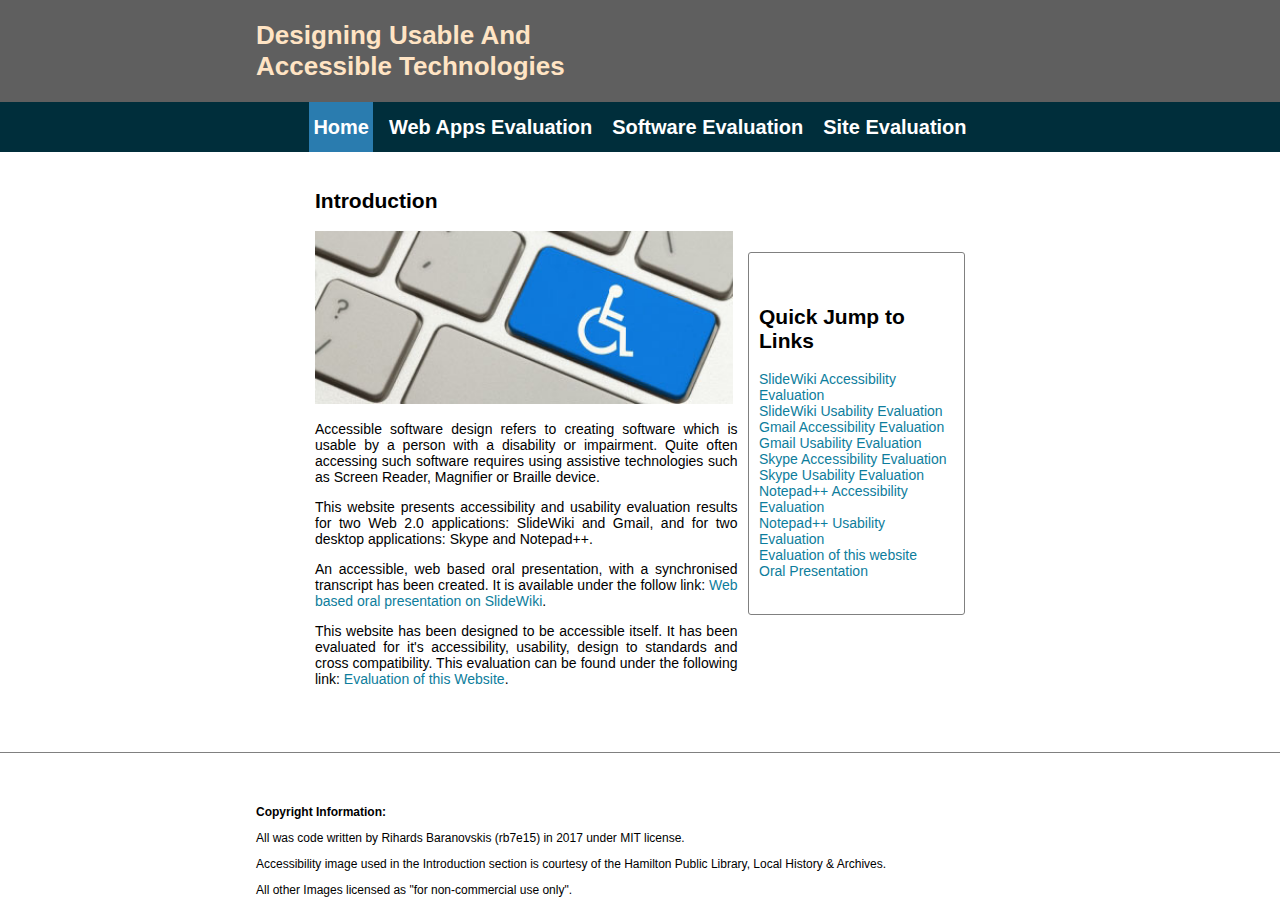
<file: index.html>
<!DOCTYPE html>
<html xmlns="http://www.w3.org/1999/xhtml" lang="en" xml:lang="en">
  <head>
    <title> Software Accessibility and Usability Evaluation</title>
    <link rel="stylesheet" href="main.css">
    <meta http-equiv="Content-Type" content="text/html;charset=utf-8">
    <meta name="viewport" content="width=device-width, initial-scale=1.0">
  </head>

  <body>
  <a id ="skip-to-conent" href="#maincontent">Skip to main content</a>
  <header>
    <h1>Designing Usable And Accessible Technologies</h1>
    <div class="burger">
      <hr>
      <hr>
      <hr>
    </div>
  </header>
  <nav class="navigation">
    <ul>
      <li><a href="index.html" class="selected">Home</a></li>
      <li><a href="web_app_eval.html">Web Apps Evaluation</a></li>
      <li><a href="soft_eval.html">Software Evaluation</a></li>
      <li><a href="site_eval.html">Site Evaluation</a></li>
    </ul>
  </nav>
  <main id="main">

    <section class="intro" aria-labelledby="introductionHeading">
      <h2 id="introductionHeading">Introduction</h2><a name="maincontent" id="maincontnet"></a>
      <img src="images/intro_accesibility.jpg" alt=""/>
      <p>Accessible software design refers to creating software which is usable by a person with a disability or impairment. Quite often accessing such software requires using assistive technologies such as Screen Reader, Magnifier or Braille device.</p>
      <p>This website presents accessibility and usability evaluation results for two Web 2.0 applications: SlideWiki and Gmail, and for two desktop applications: Skype and Notepad++.</p>
      <p>An accessible, web based oral presentation, with a synchronised transcript has been created. It is available under the follow link: <a href="http://stable.slidewiki.org/deck/9783">Web based oral presentation on SlideWiki</a>.</p>
      <p>This website has been designed to be accessible itself. It has been evaluated for it's accessibility, usability, design to standards and cross compatibility. This evaluation can be found under the following link: <a href="site_eval.html">Evaluation of this Website</a>.</p>
    </section>

    <section class="quick-links" aria-labelledby="quciklinksHeading">
      <h2 id="quciklinksHeading">Quick Jump to Links</h2>
      <ul>
        <li><a href="web_app_eval.html#slidewiki_accesibility">SlideWiki Accessibility Evaluation</a></li>
        <li><a href="web_app_eval.html#slidewiki_usability">SlideWiki Usability Evaluation</a></li>
        <li><a href="web_app_eval.html#gmail_accesibility">Gmail Accessibility Evaluation</a></li>
        <li><a href="web_app_eval.html#gmail_usability">Gmail Usability Evaluation</a></li>
        <li><a href="soft_eval.html#skype_accesibility">Skype Accessibility Evaluation</a></li>
        <li><a href="soft_eval.html#skype_ussability">Skype Usability Evaluation</a></li>
        <li><a href="soft_eval.html#notepadpp_accesibility">Notepad++ Accessibility Evaluation</a></li>
        <li><a href="soft_eval.html#notepadpp_ussability">Notepad++ Usability Evaluation</a></li>
        <li><a href="site_eval.html">Evaluation of this website</a></li>
        <li><a href="http://stable.slidewiki.org/deck/9783">Oral Presentation</a></li>
      </ul>
    </section>

  </main>
  <footer>
    <p>Copyright Information:</p>
    <p>All was code written by Rihards Baranovskis (rb7e15) in 2017 under MIT license.</p>
    <p>Accessibility image used in the Introduction section is courtesy of the Hamilton Public Library, Local History & Archives.</p>
    <p>All other Images licensed as "for non-commercial use only".</p>
  </footer>
  <script src="main.js"></script>
  </body>
</html>
</file>
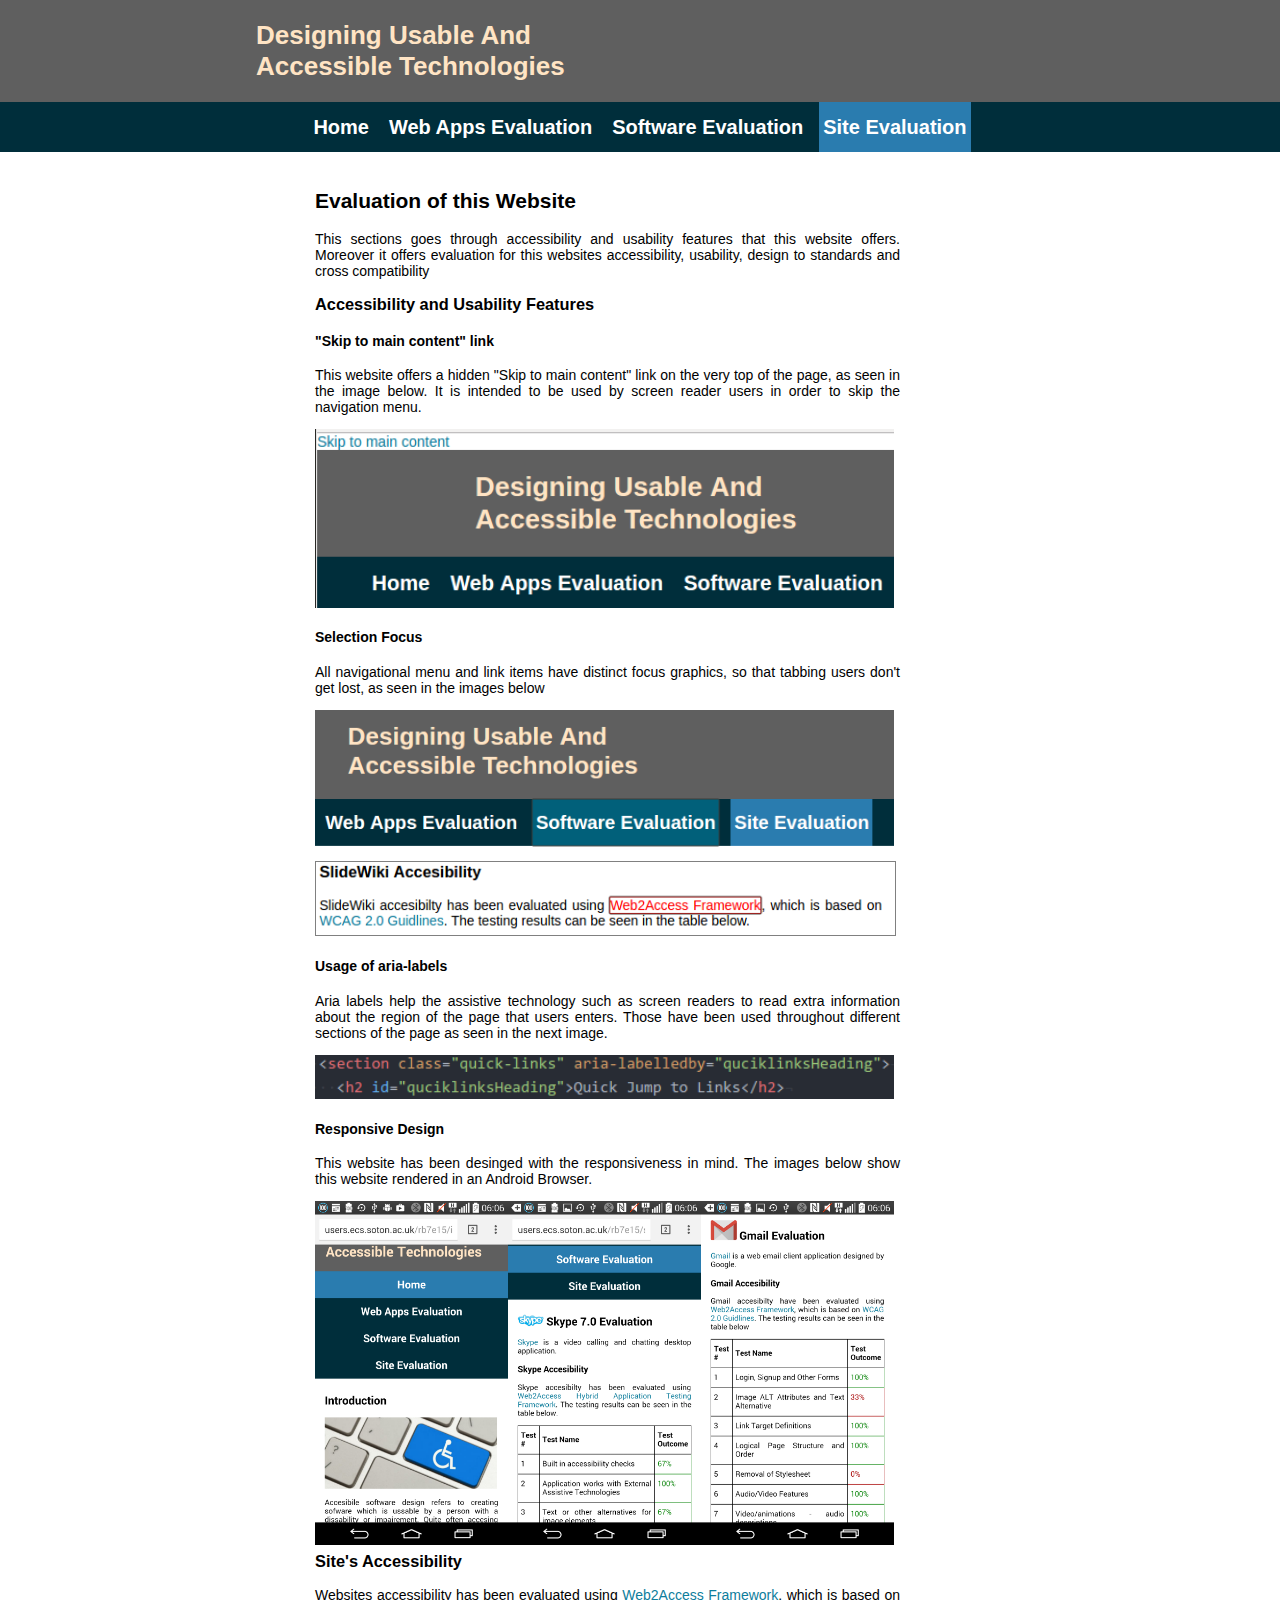
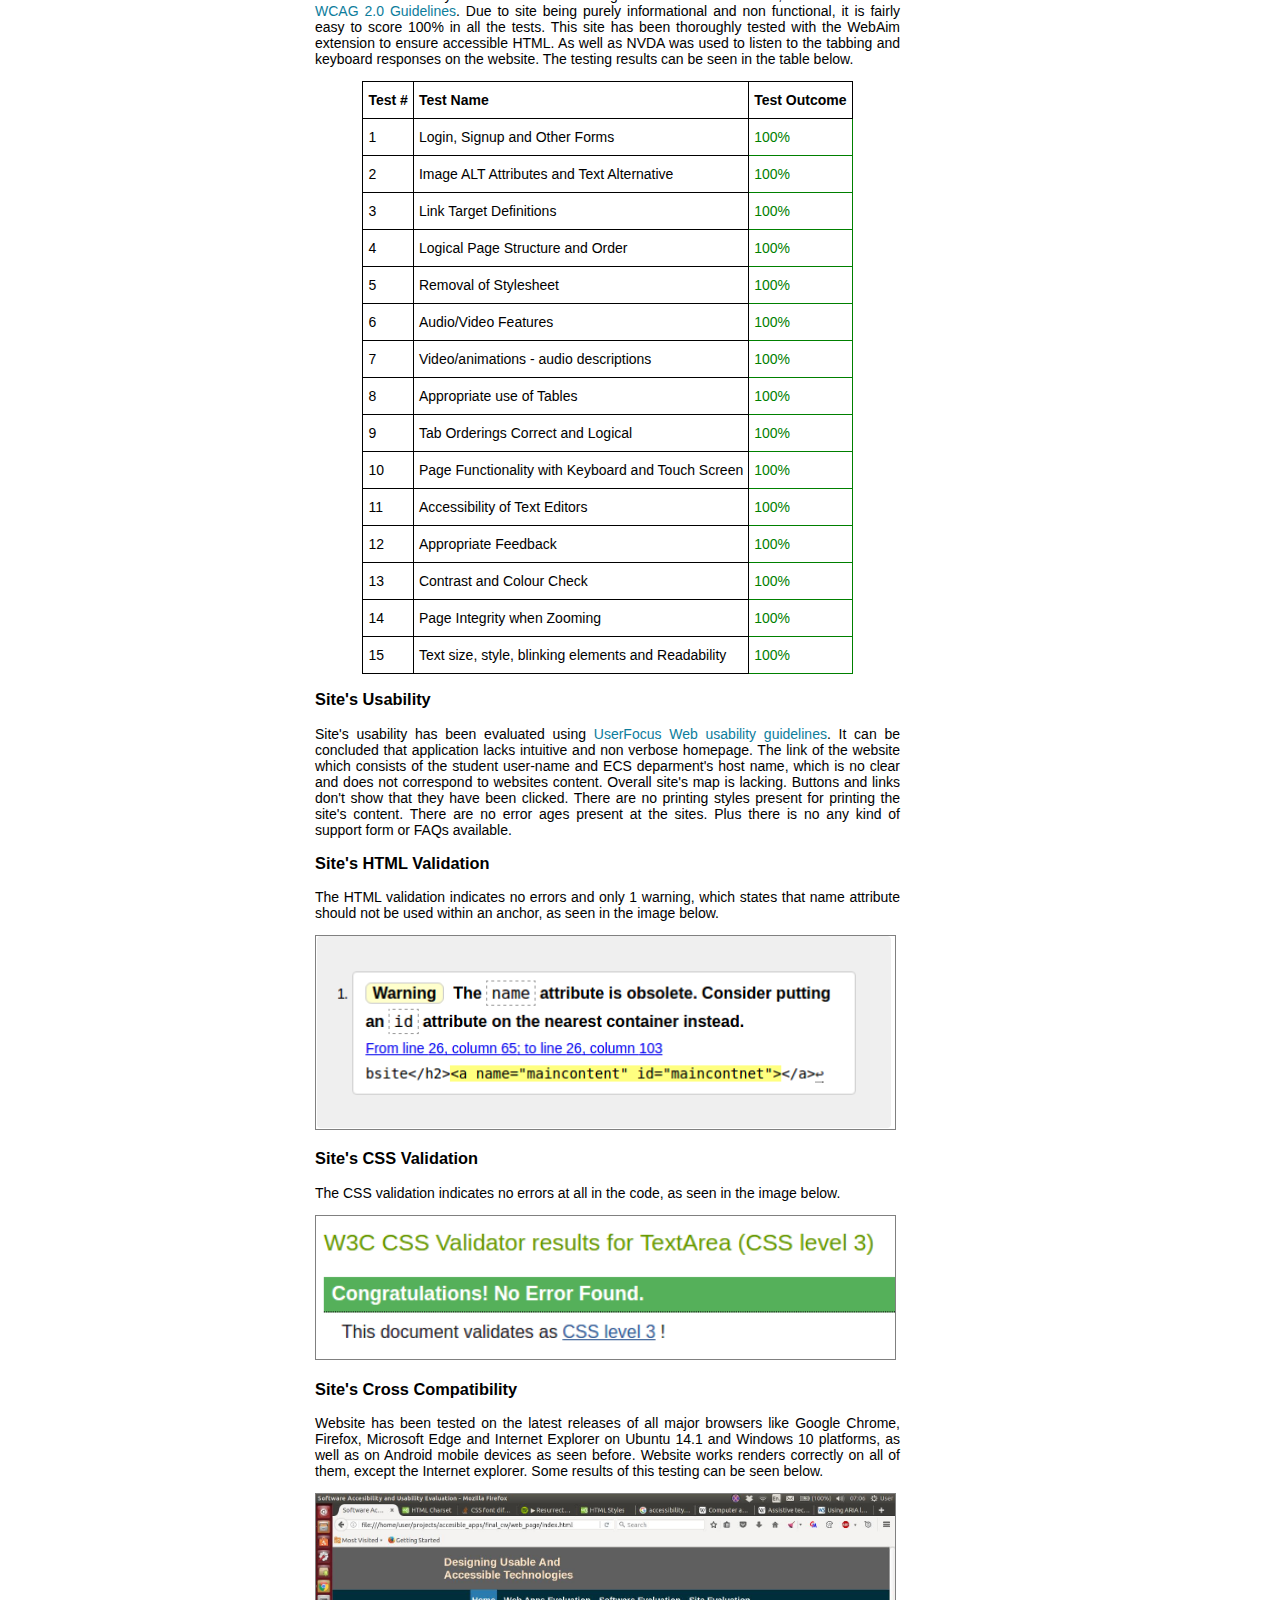
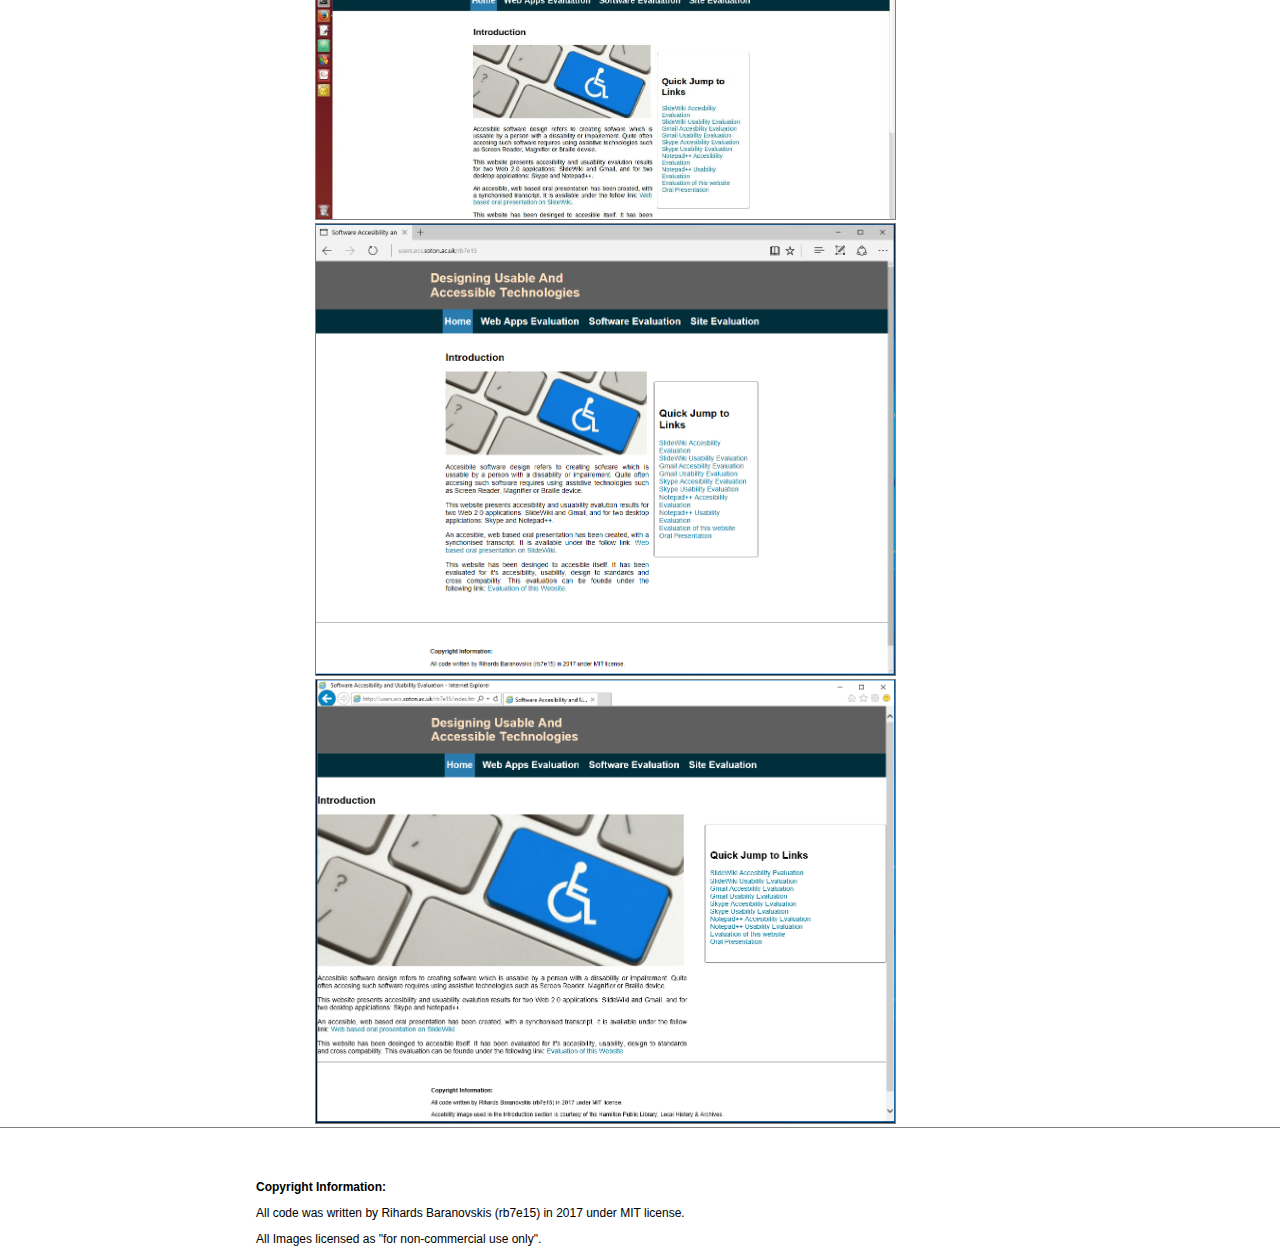
<file: site_eval.html>
<!DOCTYPE html>
<html xmlns="http://www.w3.org/1999/xhtml" lang="en" xml:lang="en">
  <head>
    <title> Software Accessibility and Usability Evaluation</title>
    <link rel="stylesheet" href="main.css">
    <meta http-equiv="Content-Type" content="text/html;charset=utf-8">
    <meta name="viewport" content="width=device-width, initial-scale=1.0">
  </head>

  <body>
  <a id ="skip-to-conent" href="#maincontent">Skip to main content</a>
  <header>
    <h1>Designing Usable And Accessible Technologies</h1>
    <div class="burger">
      <hr>
      <hr>
      <hr>
    </div>
  </header>
  <nav>
    <ul>
      <li><a href="index.html">Home</a></li>
      <li><a href="web_app_eval.html">Web Apps Evaluation</a></li>
      <li><a href="soft_eval.html">Software Evaluation</a></li>
      <li><a href="site_eval.html" class="selected">Site Evaluation</a></li>
    </ul>
  </nav>
  <main id="main">

    <section class="evaluation" aria-labelledby="EvaluationHeading">
      <h2 id="EvaluationHeading">Evaluation of this Website</h2><a name="maincontent" id="maincontnet"></a>
      <p>This sections goes through accessibility and usability features that this website offers. Moreover it offers evaluation for this websites accessibility, usability, design to standards and cross compatibility</p>
      <h3>Accessibility and Usability Features</h3>
      <h4>"Skip to main content" link</h4>
      <p>This website offers a hidden "Skip to main content" link on the very top of the page, as seen in the image below. It is intended to be used by screen reader users in order to skip the navigation menu.</p>
      <img src="images/skip_to_content.png" alt="This image shows the location 'skip to main content' link at the very top of the page"/>
      <h4>Selection Focus</h4>
      <p>All navigational menu and link items have distinct focus graphics, so that tabbing users don't get lost, as seen in the images below</p>
      <img src="images/menu_focus.png" alt="This image shows the graphic of focused menu item, which is distinct from the selected and unselected one. "/>
      <img src="images/link_focus.png" style="border: solid 1px gray" alt="This image shows the graphic of focused link item, which is distinct from the unselected one. "/>
      <h4>Usage of aria-labels</h4>
      <p>Aria labels help the assistive technology such as screen readers to read extra information about the region of the page that users enters. Those have been used throughout different sections of the page as seen in the next image.</p>
      <img src="images/aria_label.png" alt="This image shows HTML code, where 'aria-labelledby' attribute has been used within a section in order to label it accordingly to the heading element used within that section."/>
      <h4>Responsive Design</h4>
      <p>This website has been desinged with the responsiveness in mind. The images below show this website rendered in an Android Browser.</p>
        <img src="images/home_droid.png" class="droid-img" alt="This image shows the home section of the website rendered in Android Browser."/>
        <img src="images/skype_droid.png" class="droid-img" alt="This image shows the skype evaluation section of the website rendered in Android Browser."/>
        <img src="images/gmail_droid.png" class="droid-img" alt="This image shows the gmail evaluation section of the website rendered in Android Browser."/>
      <h3>Site's Accessibility</h3>
      <p>Websites accessibility has been evaluated using <a href="https://web2access.org.uk/platforms/website/versions/2/tests">Web2Access Framework</a>, which is based on <a href="https://www.w3.org/TR/WCAG20/">WCAG 2.0 Guidelines</a>. Due to site being purely informational and non functional, it is fairly easy to score 100% in all the tests. This site has been thoroughly tested with the WebAim extension to ensure accessible HTML. As well as NVDA was used to listen to the tabbing and keyboard responses on the website. The testing results can be seen in the table below.</p>
      <table>
        <tr>
          <th>Test #</th>
          <th>Test Name</th>
          <th>Test Outcome</th>
        </tr>
        <tr>
          <td class="tg-gray">1</td>
          <td class="tg-gray">Login, Signup and Other Forms</td>
          <td class="tg-green">100%</td>
        </tr>
        <tr>
          <td class="tg-gray">2</td>
          <td class="tg-gray">Image ALT Attributes and Text Alternative</td>
          <td class="tg-green">100%</td>
        </tr>
        <tr>
          <td class="tg-gray">3</td>
          <td class="tg-gray">Link Target Definitions</td>
          <td class="tg-green">100%</td>
        </tr>
        <tr>
          <td class="tg-gray">4</td>
          <td class="tg-gray">Logical Page Structure and Order</td>
          <td class="tg-green">100%</td>
        </tr>
        <tr>
          <td class="tg-gray">5</td>
          <td class="tg-gray">Removal of Stylesheet</td>
          <td class="tg-green">100%</td>
        </tr>
        <tr>
          <td class="tg-gray">6</td>
          <td class="tg-gray">Audio/Video Features</td>
          <td class="tg-green">100%</td>
        </tr>
        <tr>
          <td class="tg-gray">7</td>
          <td class="tg-gray">Video/animations - audio descriptions</td>
          <td class="tg-green">100%</td>
        </tr>
        <tr>
          <td class="tg-gray">8</td>
          <td class="tg-gray">Appropriate use of Tables</td>
          <td class="tg-green">100%</td>
        </tr>
        <tr>
          <td class="tg-gray">9</td>
          <td class="tg-gray">Tab Orderings Correct and Logical</td>
          <td class="tg-green">100%</td>
        </tr>
        <tr>
          <td class="tg-gray">10</td>
          <td class="tg-gray">Page Functionality with Keyboard and Touch Screen</td>
          <td class="tg-green">100%</td>
        </tr>
        <tr>
          <td class="tg-gray">11</td>
          <td class="tg-gray">Accessibility of Text Editors</td>
          <td class="tg-green">100%</td>
        </tr>
        <tr>
          <td class="tg-gray">12</td>
          <td class="tg-gray">Appropriate Feedback</td>
          <td class="tg-green">100%</td>
        </tr>
        <tr>
          <td class="tg-gray">13</td>
          <td class="tg-gray">Contrast and Colour Check</td>
          <td class="tg-green">100%</td>
        </tr>
        <tr>
          <td class="tg-gray">14</td>
          <td class="tg-gray">Page Integrity when Zooming</td>
          <td class="tg-green">100%</td>
        </tr>
        <tr>
          <td class="tg-gray">15</td>
          <td class="tg-gray">Text size, style, blinking elements and Readability</td>
          <td class="tg-green">100%</td>
        </tr>
      </table>
      <h3>Site's Usability</h3>
      <p>Site's usability has been evaluated using <a href="http://www.userfocus.co.uk/resources/guidelines.html">UserFocus Web usability guidelines</a>. It can be concluded that application lacks intuitive and non verbose homepage.  The link of the website which consists of the student user-name and ECS deparment's host name, which is no clear and does not correspond to websites content. Overall site's map is lacking. Buttons and links don't show  that they have been clicked. There are no printing styles present for printing the site's content. There are no error ages present at the sites. Plus there is no any kind of support form or FAQs available.</p>
      <h3>Site's HTML Validation</h3>
      <p>The HTML validation indicates no errors and only 1 warning, which states that name attribute should not be used within an anchor, as seen in the image below.</p>
      <img src="images/html_check.png" style="border: solid 1px gray" alt="This image shows the HTML validation results, where there is only one warning in regards with using the name attribute with an Anchor"/>
      <h3>Site's CSS Validation</h3>
      <p>The CSS validation indicates no errors at all in the code, as seen in the image below.</p>
      <img src="images/css_check.png" style="border: solid 1px gray" alt="This image shows the CSS validation results, where there are not errors found at all "/>
      <h3>Site's Cross Compatibility</h3>
      <p>Website has been tested on the latest releases of all major browsers like Google Chrome, Firefox, Microsoft Edge and Internet Explorer on Ubuntu 14.1 and Windows 10 platforms, as well as on Android mobile devices as seen before. Website works renders correctly on all of them, except the Internet explorer. Some results of this testing can be seen below.</p>
      <img src="images/ubuntu_firefox.jpg" style="border: solid 1px gray" alt="This image shows this website rendered in Firefox on the Ubuntu OS."/>
      <img src="images/windows_edge.png" style="border: solid 1px gray" alt="This image shows this website rendered in Microsoft Edge on Windows 10."/>
      <img src="images/windows_ie.png" style="border: solid 1px gray" alt="This image shows this website rendered in Internet Explorer on Windows 10."/>
    </section>

  </main>
  <footer>
    <p>Copyright Information:</p>
    <p>All code was written by Rihards Baranovskis (rb7e15) in 2017 under MIT license.</p>
    <p>All Images licensed as "for non-commercial use only".</p>
  </footer>
  <script src="main.js"></script>
  </body>
</html>
</file>
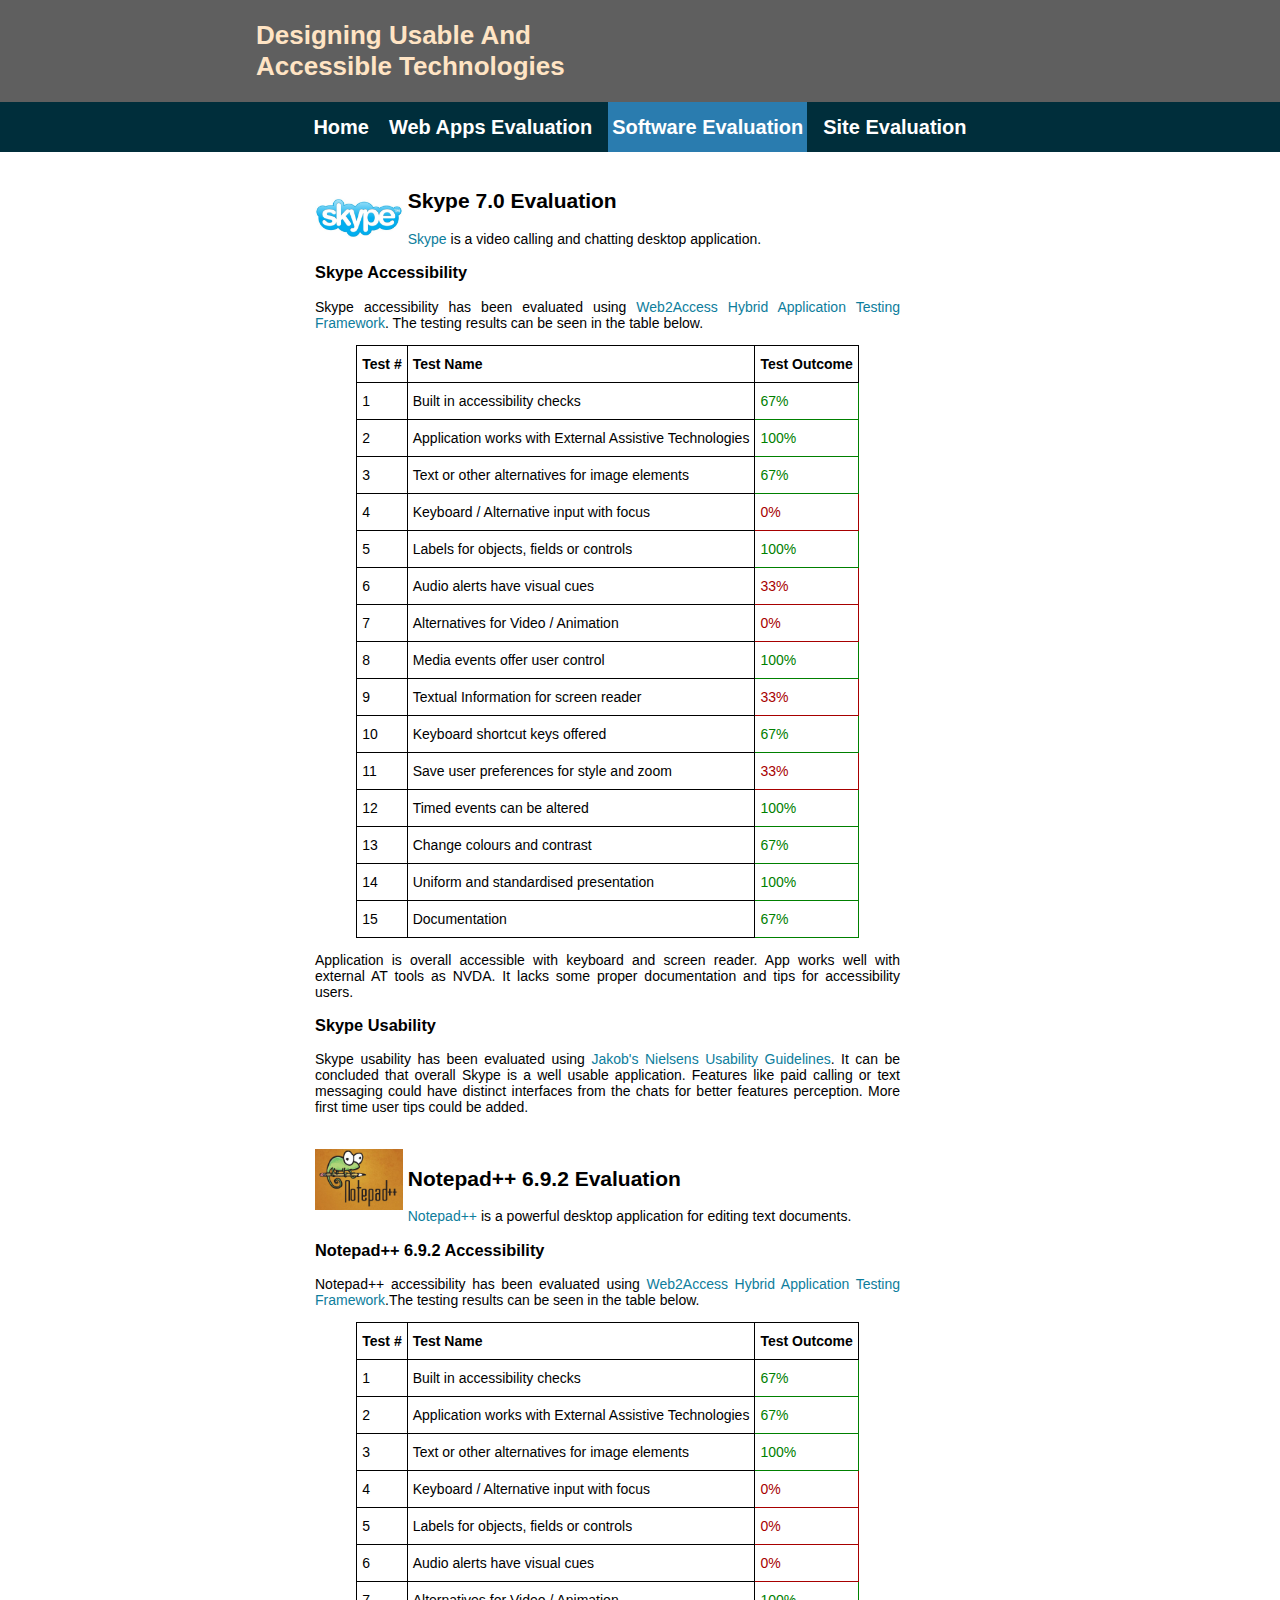
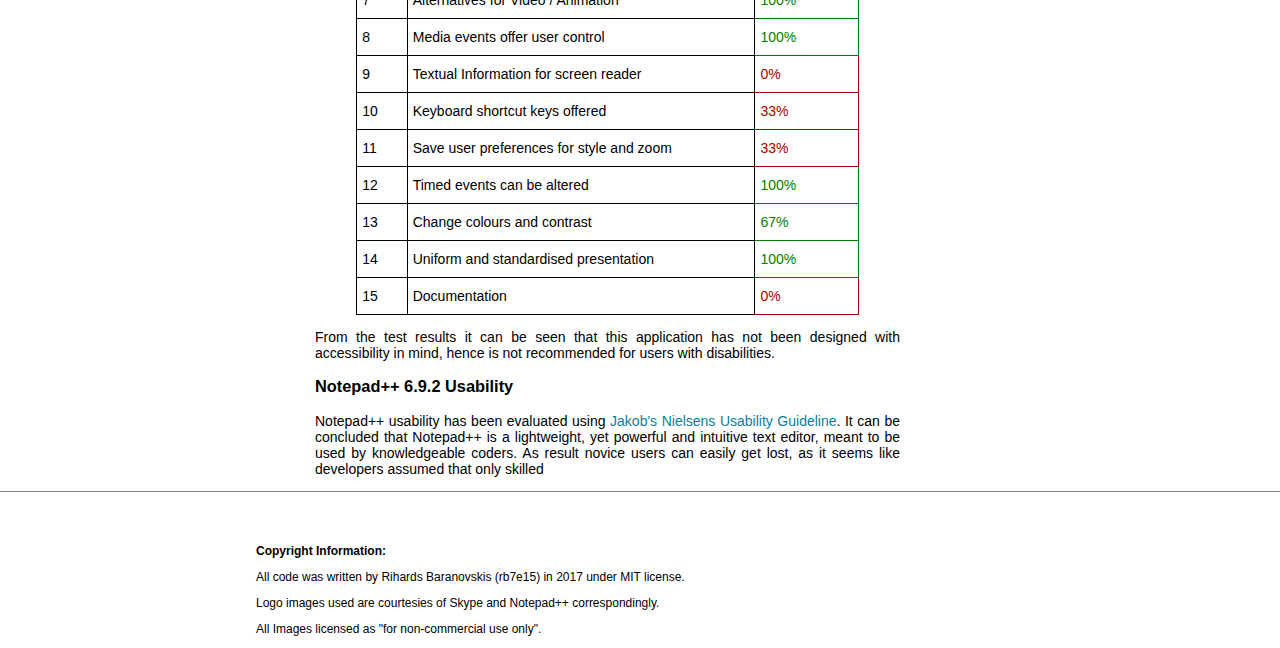
<file: soft_eval.html>
<!DOCTYPE html>
<html xmlns="http://www.w3.org/1999/xhtml" lang="en" xml:lang="en">
  <head>
    <title>Software Accessibility and Usability Evaluation</title>
    <link rel="stylesheet" href="main.css">
    <meta http-equiv="Content-Type" content="text/html;charset=utf-8">
    <meta name="viewport" content="width=device-width, initial-scale=1.0">
  </head>

  <body>
  <a id ="skip-to-conent" href="#maincontent">Skip to main content</a>
  <header>
    <h1>Designing Usable And Accessible Technologies</h1>
    <div class="burger">
      <hr>
      <hr>
      <hr>
    </div>
  </header>
  <nav>
    <ul>
      <li><a href="index.html">Home</a></li>
      <li><a href="web_app_eval.html">Web Apps Evaluation</a></li>
      <li><a href="soft_eval.html" class="selected">Software Evaluation</a></li>
      <li><a href="site_eval.html">Site Evaluation</a></li>
    </ul>
  </nav>
  <main id="main">

    <section class="evaluation" aria-labelledby="SkypeEvaluationHeading">
      <img src="images/Skype-Logo.jpg" class="logo" alt="" />
      <h2 id="SkypeEvaluationHeading">Skype 7.0 Evaluation</h2><a name="maincontent" id="maincontnet"></a>
      <p><a href="https://www.skype.com/en/">Skype</a> is a video calling and chatting desktop application.</p>
      <h3 id="skype_accesibility">Skype Accessibility</h3>
      <p>Skype accessibility has been evaluated using <a href="https://web.archive.org/web/20160220080850/http://web2access.org.uk/platforms/app/versions/1/tests">Web2Access Hybrid Application Testing Framework</a>. The testing results can be seen in the table below.</p>
      <table>
  <tr>
    <th>Test #</th>
    <th>Test Name</th>
    <th>Test Outcome</th>
  </tr>
  <tr>
    <td class="tg-gray">1</td>
    <td class="tg-gray">Built in accessibility checks</td>
    <td class="tg-green">67%</td>
  </tr>
  <tr>
    <td class="tg-gray">2</td>
    <td class="tg-gray">Application works with External Assistive Technologies</td>
    <td class="tg-green">100%</td>
  </tr>
  <tr>
    <td class="tg-gray">3</td>
    <td class="tg-gray">Text or other alternatives for image elements</td>
    <td class="tg-green">67%</td>
  </tr>
  <tr>
    <td class="tg-gray">4</td>
    <td class="tg-gray">Keyboard / Alternative input with focus</td>
    <td class="tg-red">0%</td>
  </tr>
  <tr>
    <td class="tg-gray">5</td>
    <td class="tg-gray">Labels for objects, fields or controls</td>
    <td class="tg-green">100%</td>
  </tr>
  <tr>
    <td class="tg-gray">6</td>
    <td class="tg-gray">Audio alerts have visual cues</td>
    <td class="tg-red">33%</td>
  </tr>
  <tr>
    <td class="tg-gray">7</td>
    <td class="tg-gray">Alternatives for Video / Animation</td>
    <td class="tg-red">0%</td>
  </tr>
  <tr>
    <td class="tg-gray">8</td>
    <td class="tg-gray">Media events offer user control</td>
    <td class="tg-green">100%</td>
  </tr>
  <tr>
    <td class="tg-gray">9</td>
    <td class="tg-gray">Textual Information for screen reader</td>
    <td class="tg-red">33%</td>
  </tr>
  <tr>
    <td class="tg-gray">10</td>
    <td class="tg-gray">Keyboard shortcut keys offered</td>
    <td class="tg-green">67%</td>
  </tr>
  <tr>
    <td class="tg-gray">11</td>
    <td class="tg-gray">Save user preferences for style and zoom</td>
    <td class="tg-red">33%</td>
  </tr>
  <tr>
    <td class="tg-gray">12</td>
    <td class="tg-gray">Timed events can be altered</td>
    <td class="tg-green">100%</td>
  </tr>
  <tr>
    <td class="tg-gray">13</td>
    <td class="tg-gray">Change colours and contrast</td>
    <td class="tg-green">67%</td>
  </tr>
  <tr>
    <td class="tg-gray">14</td>
    <td class="tg-gray">Uniform and standardised presentation</td>
    <td class="tg-green">100%</td>
  </tr>
  <tr>
    <td class="tg-gray">15</td>
    <td class="tg-gray">Documentation</td>
    <td class="tg-green">67%</td>
  </tr>
</table>
      <p> Application is overall accessible with keyboard and screen reader. App works well with external AT
        tools as NVDA. It lacks some proper documentation and tips for accessibility users.</p>
      <h3 id="skype_ussability">Skype Usability</h3>
      <p>Skype usability has been evaluated using <a href="https://www.nngroup.com/articles/ten-usability-heuristics/">Jakob's Nielsens Usability Guidelines</a>. It can be concluded that overall Skype is a well usable application. Features like paid calling or text messaging could have distinct interfaces from the chats for better features perception. More first time user tips could be added.</p>
    </section>




    <section class="evaluation" aria-labelledby="NotepadppHeading">
      <img src="images/notepadpp.png" class="logo" alt="" />
      <h2 id="NotepadppHeading">Notepad++ 6.9.2 Evaluation</h2>
      <p><a href="https://notepad-plus-plus.org/">Notepad++</a> is a powerful desktop application for editing text documents.</p>
      <h3 id="notepadpp_accesibility">Notepad++ 6.9.2 Accessibility</h3>
      <p>Notepad++ accessibility has been evaluated using <a href="https://web.archive.org/web/20160220080850/http://web2access.org.uk/platforms/app/versions/1/tests">Web2Access Hybrid Application Testing Framework</a>.The testing results can be seen in the table below.</p>
      <table>
  <tr>
    <th>Test #</th>
    <th>Test Name</th>
    <th>Test Outcome</th>
  </tr>
  <tr>
    <td class="tg-gray">1</td>
    <td class="tg-gray">Built in accessibility checks</td>
    <td class="tg-green">67%</td>
  </tr>
  <tr>
    <td class="tg-gray">2</td>
    <td class="tg-gray">Application works with External Assistive Technologies</td>
    <td class="tg-green">67%</td>
  </tr>
  <tr>
    <td class="tg-gray">3</td>
    <td class="tg-gray">Text or other alternatives for image elements</td>
    <td class="tg-green">100%</td>
  </tr>
  <tr>
    <td class="tg-gray">4</td>
    <td class="tg-gray">Keyboard / Alternative input with focus</td>
    <td class="tg-red">0%</td>
  </tr>
  <tr>
    <td class="tg-gray">5</td>
    <td class="tg-gray">Labels for objects, fields or controls</td>
    <td class="tg-red">0%</td>
  </tr>
  <tr>
    <td class="tg-gray">6</td>
    <td class="tg-gray">Audio alerts have visual cues</td>
    <td class="tg-red">0%</td>
  </tr>
  <tr>
    <td class="tg-gray">7</td>
    <td class="tg-gray">Alternatives for Video / Animation</td>
    <td class="tg-green">100%</td>
  </tr>
  <tr>
    <td class="tg-gray">8</td>
    <td class="tg-gray">Media events offer user control</td>
    <td class="tg-green">100%</td>
  </tr>
  <tr>
    <td class="tg-gray">9</td>
    <td class="tg-gray">Textual Information for screen reader</td>
    <td class="tg-red">0%</td>
  </tr>
  <tr>
    <td class="tg-gray">10</td>
    <td class="tg-gray">Keyboard shortcut keys offered</td>
    <td class="tg-red">33%</td>
  </tr>
  <tr>
    <td class="tg-gray">11</td>
    <td class="tg-gray">Save user preferences for style and zoom</td>
    <td class="tg-red">33%</td>
  </tr>
  <tr>
    <td class="tg-gray">12</td>
    <td class="tg-gray">Timed events can be altered</td>
    <td class="tg-green">100%</td>
  </tr>
  <tr>
    <td class="tg-gray">13</td>
    <td class="tg-gray">Change colours and contrast</td>
    <td class="tg-green">67%</td>
  </tr>
  <tr>
    <td class="tg-gray">14</td>
    <td class="tg-gray">Uniform and standardised presentation</td>
    <td class="tg-green">100%</td>
  </tr>
  <tr>
    <td class="tg-gray">15</td>
    <td class="tg-gray">Documentation</td>
    <td class="tg-red">0%</td>
  </tr>
</table>
      <p>From the test results it can be seen that this application has not been designed with accessibility in mind, hence is not recommended for users with disabilities.</p>
      <h3 id="notepadpp_ussability">Notepad++ 6.9.2 Usability</h3>
      <p>Notepad++ usability has been evaluated using <a href="https://www.nngroup.com/articles/ten-usability-heuristics/">Jakob's Nielsens Usability Guideline</a>. It can be concluded that Notepad++ is a lightweight, yet powerful and intuitive text editor, meant to be used by
      knowledgeable coders. As result novice users can easily get lost, as it seems like developers assumed
      that only skilled </p>
    </section>

  </main>
  <footer>
    <p>Copyright Information:</p>
    <p>All code was written by Rihards Baranovskis (rb7e15) in 2017 under MIT license.</p>
    <p>Logo images used are courtesies of Skype and Notepad++ correspondingly.</p>
    <p>All Images licensed as "for non-commercial use only".</p>
  </footer>
  <script src="main.js"></script>
  </body>
</html>
</file>
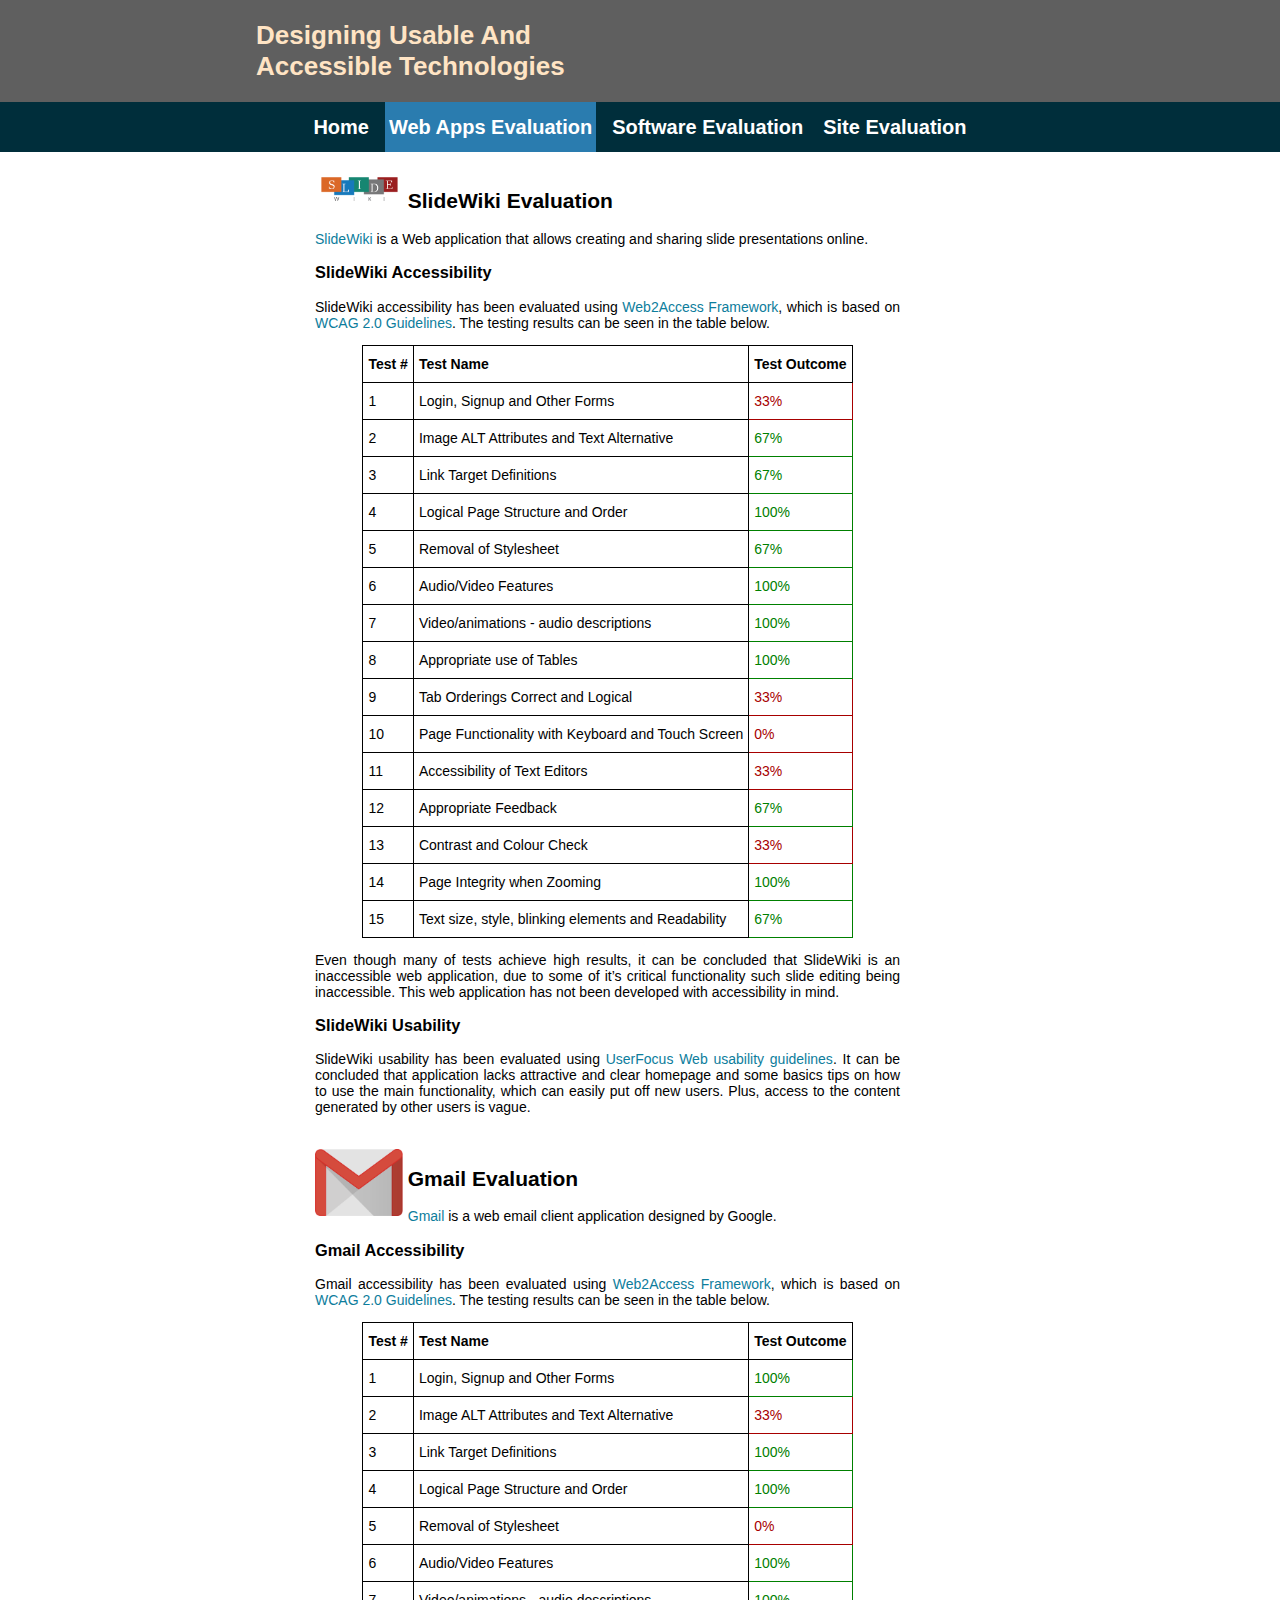
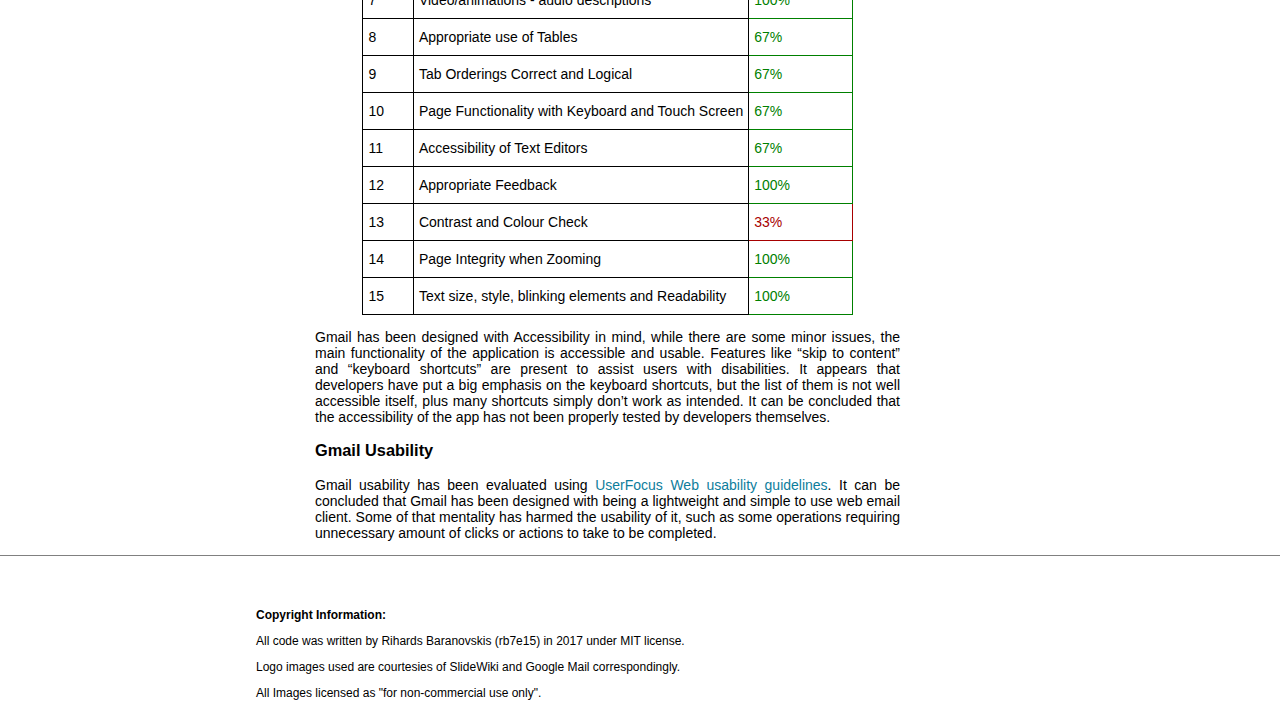
<file: web_app_eval.html>
<!DOCTYPE html>
<html xmlns="http://www.w3.org/1999/xhtml" lang="en" xml:lang="en">
  <head>
    <title> Software Accessibility and Usability Evaluation</title>
    <link rel="stylesheet" href="main.css">
    <meta http-equiv="Content-Type" content="text/html;charset=utf-8">
    <meta name="viewport" content="width=device-width, initial-scale=1.0">
  </head>

  <body>
  <a id ="skip-to-conent" href="#maincontent">Skip to main content</a>
  <header>
    <h1>Designing Usable And Accessible Technologies</h1>
    <div class="burger">
      <hr>
      <hr>
      <hr>
    </div>
  </header>
  <nav>
    <ul>
      <li><a href="index.html">Home</a></li>
      <li><a href="web_app_eval.html" class="selected">Web Apps Evaluation</a></li>
      <li><a href="soft_eval.html">Software Evaluation</a></li>
      <li><a href="site_eval.html">Site Evaluation</a></li>
    </ul>
  </nav>
  <main id="main">

    <section class="evaluation" aria-labelledby="SlideWikiEvaluationHeading">
      <img src="images/slidewiki.png" class="logo" alt="" />
      <h2 id="SlideWikiEvaluationHeading">SlideWiki Evaluation</h2><a name="maincontent" id="maincontnet"></a>
      <p><a href="http://stable.slidewiki.org/">SlideWiki</a> is a Web application that allows creating and sharing slide presentations online.</p>
      <h3 id="slidewiki_accesibility">SlideWiki Accessibility</h3>
      <p>SlideWiki accessibility has been evaluated using <a href="https://web2access.org.uk/platforms/website/versions/2/tests">Web2Access Framework</a>, which is based on <a href="https://www.w3.org/TR/WCAG20/">WCAG 2.0 Guidelines</a>. The testing results can be seen in the table below.</p>
      <table>
        <tr>
          <th>Test #</th>
          <th>Test Name</th>
          <th>Test Outcome</th>
        </tr>
        <tr>
          <td class="tg-gray">1</td>
          <td class="tg-gray">Login, Signup and Other Forms</td>
          <td class="tg-red">33%</td>
        </tr>
        <tr>
          <td class="tg-gray">2</td>
          <td class="tg-gray">Image ALT Attributes and Text Alternative</td>
          <td class="tg-green">67%</td>
        </tr>
        <tr>
          <td class="tg-gray">3</td>
          <td class="tg-gray">Link Target Definitions</td>
          <td class="tg-green">67%</td>
        </tr>
        <tr>
          <td class="tg-gray">4</td>
          <td class="tg-gray">Logical Page Structure and Order</td>
          <td class="tg-green">100%</td>
        </tr>
        <tr>
          <td class="tg-gray">5</td>
          <td class="tg-gray">Removal of Stylesheet</td>
          <td class="tg-green">67%</td>
        </tr>
        <tr>
          <td class="tg-gray">6</td>
          <td class="tg-gray">Audio/Video Features</td>
          <td class="tg-green">100%</td>
        </tr>
        <tr>
          <td class="tg-gray">7</td>
          <td class="tg-gray">Video/animations - audio descriptions</td>
          <td class="tg-green">100%</td>
        </tr>
        <tr>
          <td class="tg-gray">8</td>
          <td class="tg-gray">Appropriate use of Tables</td>
          <td class="tg-green">100%</td>
        </tr>
        <tr>
          <td class="tg-gray">9</td>
          <td class="tg-gray">Tab Orderings Correct and Logical</td>
          <td class="tg-red">33%</td>
        </tr>
        <tr>
          <td class="tg-gray">10</td>
          <td class="tg-gray">Page Functionality with Keyboard and Touch Screen</td>
          <td class="tg-red">0%</td>
        </tr>
        <tr>
          <td class="tg-gray">11</td>
          <td class="tg-gray">Accessibility of Text Editors</td>
          <td class="tg-red">33%</td>
        </tr>
        <tr>
          <td class="tg-gray">12</td>
          <td class="tg-gray">Appropriate Feedback</td>
          <td class="tg-green">67%</td>
        </tr>
        <tr>
          <td class="tg-gray">13</td>
          <td class="tg-gray">Contrast and Colour Check</td>
          <td class="tg-red">33%</td>
        </tr>
        <tr>
          <td class="tg-gray">14</td>
          <td class="tg-gray">Page Integrity when Zooming</td>
          <td class="tg-green">100%</td>
        </tr>
        <tr>
          <td class="tg-gray">15</td>
          <td class="tg-gray">Text size, style, blinking elements and Readability</td>
          <td class="tg-green">67%</td>
        </tr>
      </table>
      <p>Even though many of tests achieve high results, it can be concluded that SlideWiki is an inaccessible web application, due to
        some of it’s critical functionality such slide editing being inaccessible. This web application has not been developed
        with accessibility in mind.</p>
      <h3 id="slidewiki_usability">SlideWiki Usability</h3>
      <p>SlideWiki usability has been evaluated using <a href="http://www.userfocus.co.uk/resources/guidelines.html">UserFocus Web usability guidelines</a>. It can be concluded that application lacks attractive and clear homepage and some basics tips on how to use the main functionality, which can easily put off new users. Plus, access to the content generated by other users is vague. </p>
    </section>

    <section class="evaluation" aria-labelledby="GmailEvaluationHeading">
      <img src="images/gmail.png" class="logo" alt="" />
      <h2 id="GmailEvaluationHeading">Gmail Evaluation</h2>
      <p><a href="https://www.google.com/gmail/">Gmail</a> is a web email client application designed by Google.</p>
      <h3 id="gmail_accesibility">Gmail Accessibility</h3>
      <p>Gmail accessibility has been evaluated using <a href="https://web2access.org.uk/platforms/website/versions/2/tests">Web2Access Framework</a>, which is based on <a href="https://www.w3.org/TR/WCAG20/">WCAG 2.0 Guidelines</a>. The testing results can be seen in the table below.</p>
      <table>
        <tr>
          <th>Test #</th>
          <th>Test Name</th>
          <th>Test Outcome</th>
        </tr>
        <tr>
          <td class="tg-gray">1</td>
          <td class="tg-gray">Login, Signup and Other Forms</td>
          <td class="tg-green">100%</td>
        </tr>
        <tr>
          <td class="tg-gray">2</td>
          <td class="tg-gray">Image ALT Attributes and Text Alternative</td>
          <td class="tg-red">33%</td>
        </tr>
        <tr>
          <td class="tg-gray">3</td>
          <td class="tg-gray">Link Target Definitions</td>
          <td class="tg-green">100%</td>
        </tr>
        <tr>
          <td class="tg-gray">4</td>
          <td class="tg-gray">Logical Page Structure and Order</td>
          <td class="tg-green">100%</td>
        </tr>
        <tr>
          <td class="tg-gray">5</td>
          <td class="tg-gray">Removal of Stylesheet</td>
          <td class="tg-red">0%</td>
        </tr>
        <tr>
          <td class="tg-gray">6</td>
          <td class="tg-gray">Audio/Video Features</td>
          <td class="tg-green">100%</td>
        </tr>
        <tr>
          <td class="tg-gray">7</td>
          <td class="tg-gray">Video/animations - audio descriptions</td>
          <td class="tg-green">100%</td>
        </tr>
        <tr>
          <td class="tg-gray">8</td>
          <td class="tg-gray">Appropriate use of Tables</td>
          <td class="tg-green">67%</td>
        </tr>
        <tr>
          <td class="tg-gray">9</td>
          <td class="tg-gray">Tab Orderings Correct and Logical</td>
          <td class="tg-green">67%</td>
        </tr>
        <tr>
          <td class="tg-gray">10</td>
          <td class="tg-gray">Page Functionality with Keyboard and Touch Screen</td>
          <td class="tg-green">67%</td>
        </tr>
        <tr>
          <td class="tg-gray">11</td>
          <td class="tg-gray">Accessibility of Text Editors</td>
          <td class="tg-green">67%</td>
        </tr>
        <tr>
          <td class="tg-gray">12</td>
          <td class="tg-gray">Appropriate Feedback</td>
          <td class="tg-green">100%</td>
        </tr>
        <tr>
          <td class="tg-gray">13</td>
          <td class="tg-gray">Contrast and Colour Check</td>
          <td class="tg-red">33%</td>
        </tr>
        <tr>
          <td class="tg-gray">14</td>
          <td class="tg-gray">Page Integrity when Zooming</td>
          <td class="tg-green">100%</td>
        </tr>
        <tr>
          <td class="tg-gray">15</td>
          <td class="tg-gray">Text size, style, blinking elements and Readability</td>
          <td class="tg-green">100%</td>
        </tr>
      </table>
      <p> Gmail has been designed with Accessibility in mind, while there are some minor issues, the main
        functionality of the application is accessible and usable. Features like “skip to content” and “keyboard
        shortcuts” are present to assist users with disabilities. It appears that developers have put a big
        emphasis on the keyboard shortcuts, but the list of them is not well accessible itself, plus many
        shortcuts simply don’t work as intended. It can be concluded that the accessibility of the app has not
        been properly tested by developers themselves. </p>
      <h3 id="gmail_usability">Gmail Usability</h3>
      <p>Gmail usability has been evaluated using <a href="http://www.userfocus.co.uk/resources/guidelines.html">UserFocus Web usability guidelines</a>. It can be concluded that Gmail has been designed with being a lightweight and simple to use web email client. Some of that mentality has harmed the usability of it, such as some operations requiring unnecessary amount of clicks or
      actions to take to be completed.
    </section>

  </main>
  <footer>
    <p>Copyright Information:</p>
    <p>All code was written by Rihards Baranovskis (rb7e15) in 2017 under MIT license.</p>
    <p>Logo images used are courtesies of SlideWiki and Google Mail correspondingly.</p>
    <p>All Images licensed as "for non-commercial use only".</p>
  </footer>
  <script src="main.js"></script>
  </body>
</html>
</file>
<file: main.css>
body {
  background-color: white;
  margin:0;
  padding: 0;
  font-family: 'Arial', 'Liberation Sans', 'Helvetica Neue', sans-serif;
  font-size: 14px;
}


a {
  text-decoration: none;
  color: #0d7d9c;
}

a:focus {
  text-decoration: none;
  color: red;
  border: 1px solid red;
}

header > h1 {
  margin: 0;
  margin-left: 20%;
  display: inline-block;
  max-width: 320px;
  font-size: 26px;
  color: bisque;
}

header {
  background-color: #5F5F5F;
  min-height: 50px;
  padding-top: 20px;
  padding-bottom: 20px;
}

main {
  min-height: 600px;
  max-width: 650px;
  margin-left: auto;
  margin-right: auto;
}

nav {
  background-color: #002e3b;
  text-align: center;
  font-family: Arial,Helvetica;
  padding: 0;

}

nav > ul {
  margin-top: 0;
  margin-bottom: 0;
  margin-left: auto;
  margin-right: auto;
  padding: 0;
}

nav > ul > li {
  background-color: #002e3b;
  display: inline-block;
}

nav > ul > li:hover,
nav > ul > li:focus {

}

nav > ul > li > a {
  color: white;
  font-size: 20px;
  font-weight: bold;
  text-decoration: none;
  cursor: pointer;
  height: 50px;
  display: inline-block;
  margin-left:   4px;
  padding-left:  4px;
  margin-right:  4px;
  padding-right: 4px;
  line-height:  50px;
}

nav > ul > li > a:hover,
nav > ul > li > a:focus  {
  color: white;
  border: none;
  text-decoration: none;
  cursor: pointer;
  background-color: #01607a;
  cursor: pointer;
  transition: background-color 300ms linear;
}

nav > ul > li > a.selected {
    background-color: #2a7caf;
}

footer{
  background-color: white;
  border-top: 1px solid gray;
  padding-left: 20%;
  padding-top: 40px;
  font-size: 12px;
}


footer > p:first-of-type {
  font-weight: bold;
}

#skip-to-conent {
  display: block;
  height: 0px;
  font-size: 0px;
}

#skip-to-conent:hover,
#skip-to-conent:focus {
  display: block;
  height: 0px;
  font-size: 0px;
  border: none;
}

section.quick-links {
  border: 1px solid gray;
  border-radius: 3px;
  padding: 10px;
  padding-top: 35px;
  padding-bottom: 35px;
  margin-top: 100px;
  width: 30%;
  float: right;
  text-align:left;
}

section.quick-links > ul,
section.quick-links > ul > li {
  list-style: none;
  margin: 0;
  padding: 0;
}

main > section {
  display: inline-block;
  margin-top: 20px;
  text-align: justify;
}

main > section.intro {
  width: 65%;
}

main > section.evaluation {
  width: 90%;
}

main > section > img {
 width: 99%;
}

main > section > img.logo {
 width: 15%;
 float: left;
 padding-right: 5px;
}

main > section > img.droid-img {
 width: 33%;
 display: inline-block;
 float: left;
 padding-bottom: 7px;
}

div.burger {
  display: none;
  height: 46px;
  width: 46px;
  border: 1px solid gray;
  border-radius: 4px;
  padding: 4px;
  cursor: pointer;
  right: 12px;
  top: 40px;
  position: absolute;
}

div.burger > hr {
  margin-top: 20%;
}

@media screen and (max-width: 690px)  {

  div.burger {
    display: inline-block;
  }

  nav {
    display: none;
  }

  main > section.intro,
  main > section.quick-links,
  main > section.evaluation {
    padding-top: 8px;
    padding-bottom: 8px;
    display: block;
    margin-top: 5px;
    margin-left: auto;
    margin-right: auto;
    float: none;
    width: 90%;
  }

  section.quick-links > h2,
  section.quick-links > ul{
    display: table;
    margin-left: auto;
    margin-right: auto;
}

  nav > ul > li,
  nav > ul > li > a {
    display: block;
    padding: 0;
    margin: 0;
  }

  header > h1 {
    margin-right: auto;
    margin-left: auto;
    max-width: 240px;
    margin-left: 10%
  }

  main {
    min-height: 0px;
    min-width: 320px;
  }

  footer{
    margin-top: 5px;
    padding-top: 10px;
    padding-left: 2px;
    padding-right: 2px;
  }

  footer > p {
    text-align: center;
  }

  main > section > img.droid-img {
   width: 100%;
  }
}

table  {
  border-collapse:collapse;
  border-spacing:0;
  margin-left: auto;
  margin-right: auto;
}

table td{
  font-size:14px;
  padding:10px 5px;
  border-style:solid;
  border-width:1px;
  overflow:hidden;
  word-break:normal;
}

table th{
  font-size:14px;
  font-weight:bold;
  padding:10px 5px;
  border-style:solid;border-width:1px;
  overflow:hidden;
  word-break:normal;
}

table .tg-gray{
  vertical-align:top;

}
table .tg-green{
  color:green;
  vertical-align:top;
}

table .tg-red{
  color:#a70000;
  vertical-align:top;
}
</file>
